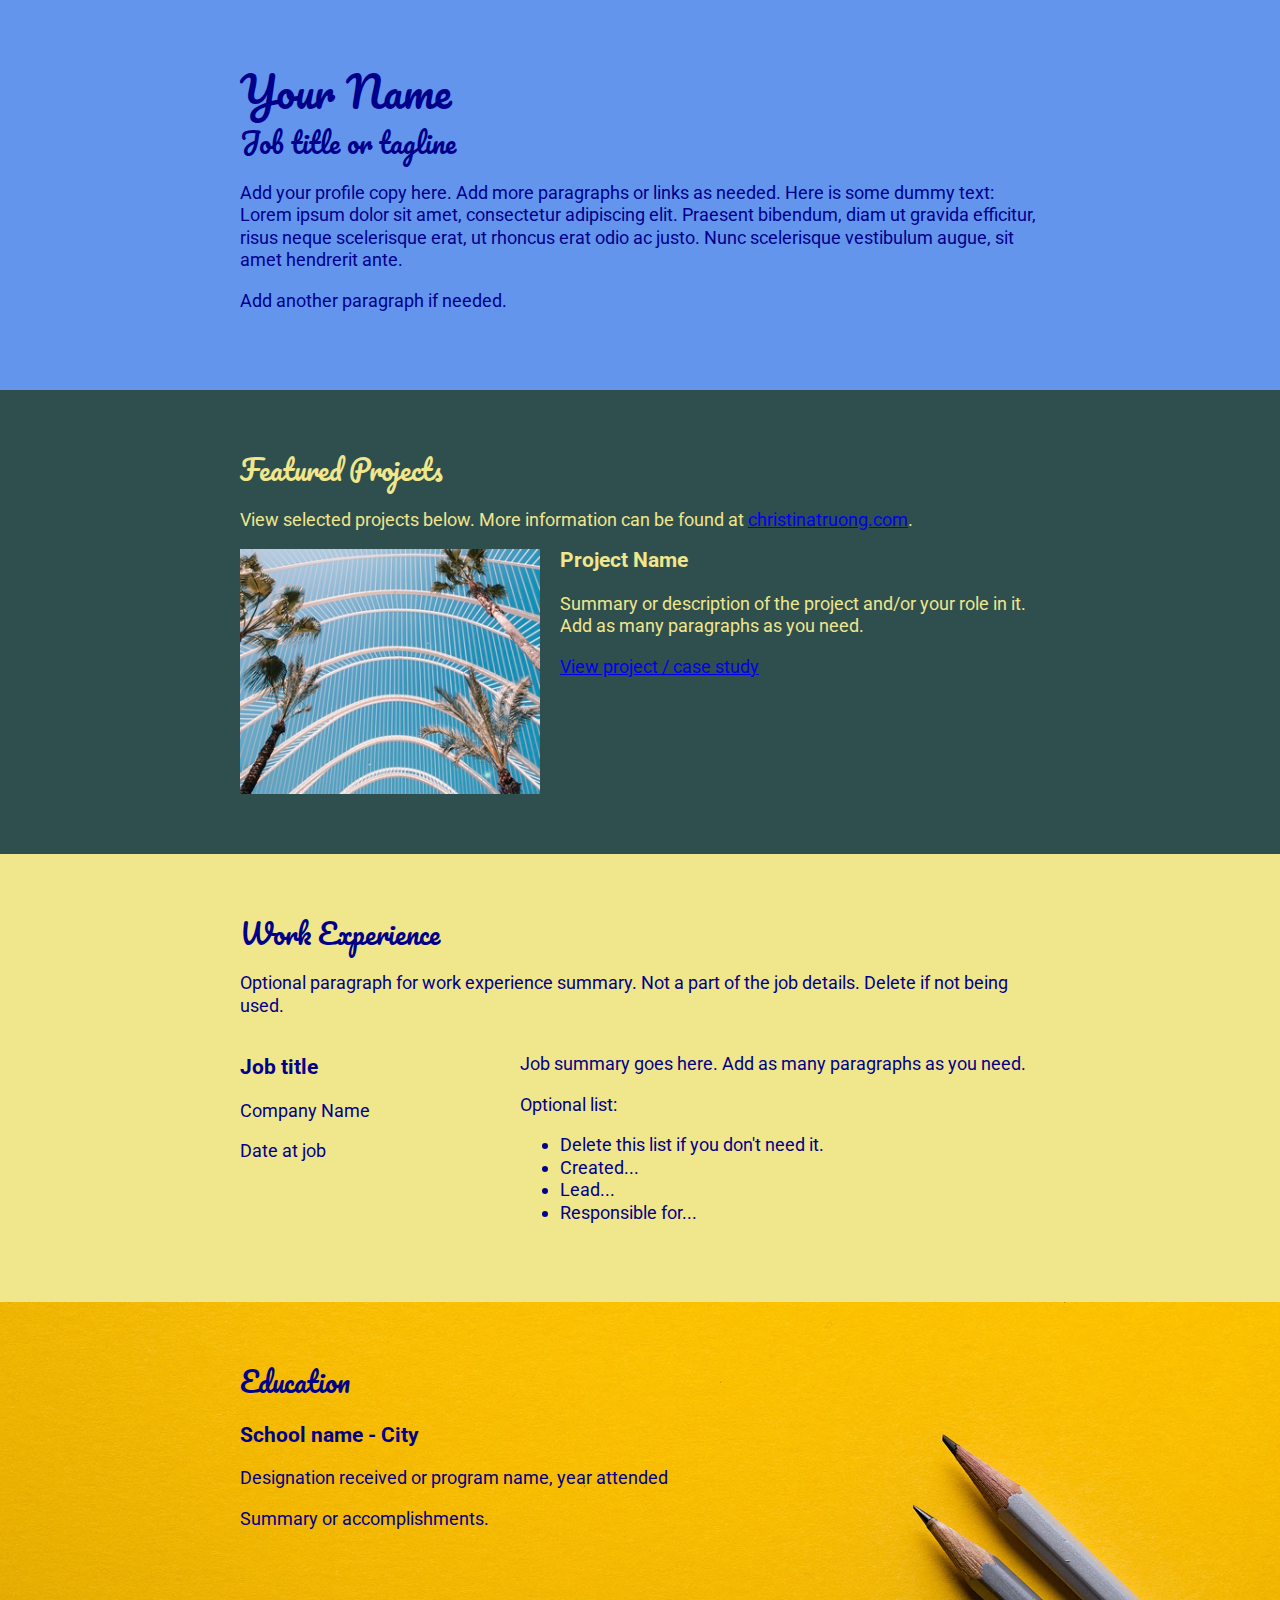
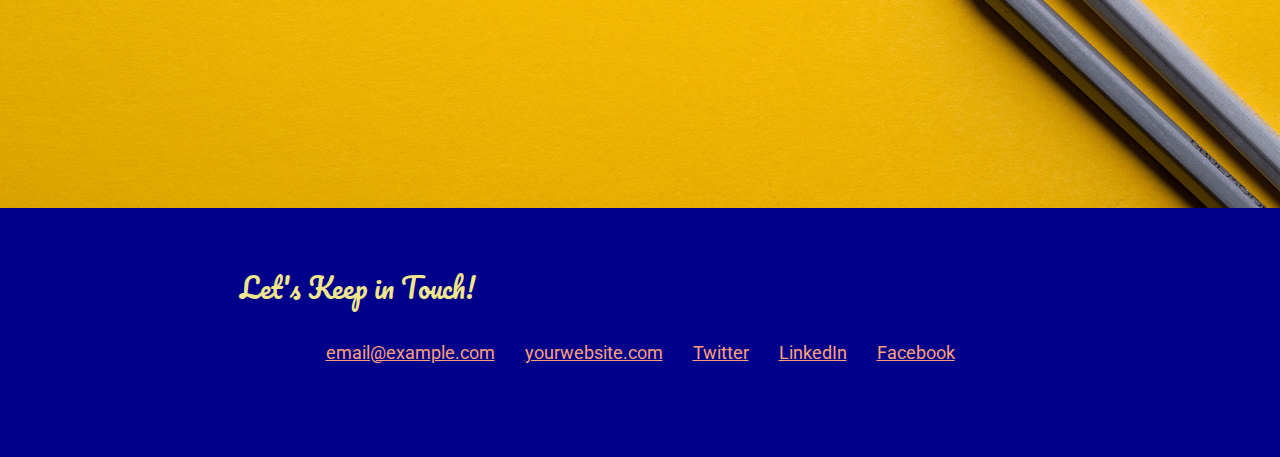
<file: CSS Essential training/index.html>
<!DOCTYPE html>
<html lang="en">
  <head>
    <meta charset="UTF-8">
    <meta name="viewport" content="width=device-width, initial-scale=1.0">
    <title>About Stephanie</title>
    <link rel="stylesheet" href="/CSS Essential training/css/styles.css">
    <link rel="preconnect" href="https://fonts.googleapis.com">
    <link rel="preconnect" href="https://fonts.gstatic.com" crossorigin>
    <link href="https://fonts.googleapis.com/css2?family=Pacifico&family=Roboto&display=swap" rel="stylesheet">
  </head>
  <body>
    <main>
      <!-- ***********************  ABOUT / PROFILE  *********************** -->
      <header>
        <div class="content-wrap">    
          <h1>Your Name</h1>
          <h2>Job title or tagline</h2>
          <p>Add your profile copy here. Add more paragraphs or links as needed. Here is some dummy text: Lorem ipsum dolor sit amet, consectetur adipiscing elit. Praesent bibendum, diam ut gravida efficitur, risus neque scelerisque erat, ut rhoncus erat odio ac justo. Nunc scelerisque vestibulum augue, sit amet hendrerit ante.</p>
          <p>Add another paragraph if needed.</p>
       </div>
      </header>

      <!-- ********************  PROJECTS / PORTFOLIO  ********************* -->
      <section class="projects">
        <div class="content-wrap">
          <h2>Featured Projects</h2>
          <p>View selected projects below. More information can be found at <a href="http://christinatruong.com">christinatruong.com</a>.</p>

          <!-- Copy the whole <section> block to add more projects. -->
          <section class="project-item">
            <img src="images/thumbnail-3.jpg" alt="description of image">
            <h3>Project Name</h3>
            <p>Summary or description of the project and/or your role in it. Add as many paragraphs as you need.</p>
            <a href="#" target="_blank">View project / case study</a>
          </section>
          <!-- End of Project block. -->
      </div>
      </section>

      <!-- ***********************  WORK EXPERIENCE  *********************** -->
      <section class="work-experience"> 
        <div class="content-wrap">      
          <h2>Work Experience</h2>
          <p>Optional paragraph for work experience summary. Not a part of the job details. Delete if not being used.</p>

          <!-- Copy this whole <section> block to add more jobs. -->
          <section class="job-item">
            <div class="job-detalis">
              <h3>Job title</h3>
              <p>Company Name</p>
              <p>Date at job</p>
           </div>
           <div class="job-summary">
              <p>Job summary goes here. Add as many paragraphs as you need.</p>
              <p>Optional list:</p>
              <ul>
                <li>Delete this list if you don't need it.</li>
                <li>Created...</li>
                <li>Lead...</li>
                <li>Responsible for...</li>
              </ul>
            </div>
          </section>
          <!-- End of Job block. -->
       </div>
      </section>

      <!-- ******************  EDUCATION & CERTIFICATIONS ****************** -->
      <section class="education">
        <div class="content-wrap">
          <h2>Education</h2>

          <!-- Copy this whole <section> block to add more schools. -->
          <section>
            <h3>School name - City</h3>
            <p>Designation received or program name, year attended</p>
            <p>Summary or accomplishments.</p>
          </section>
          <!-- End of School block. -->
       </div>
      </section>

      <!-- *****************  CONTACT INFO / SOCIAL MEDIA  ***************** -->
      <footer>
        <div class="content-wrap">
          <h2>Let's Keep in Touch!</h2>

          <!-- Social media and contact links. Add or remove any networks. -->
          <ul class="contact-list">
            <li><a href="mailto:email@example.com">email@example.com</a></li>
            <li><a href="http://yourwebsite.com" target="_blank">yourwebsite.com</a></li>
            <li><a href="#" target="_blank">Twitter</a></li>
            <li><a href="#" target="_blank">LinkedIn</a></li>
            <li><a href="#" target="_blank">Facebook</a></li>
          </ul>
       </div>
      </footer>
    </main>
  </body>
</html>
</file>
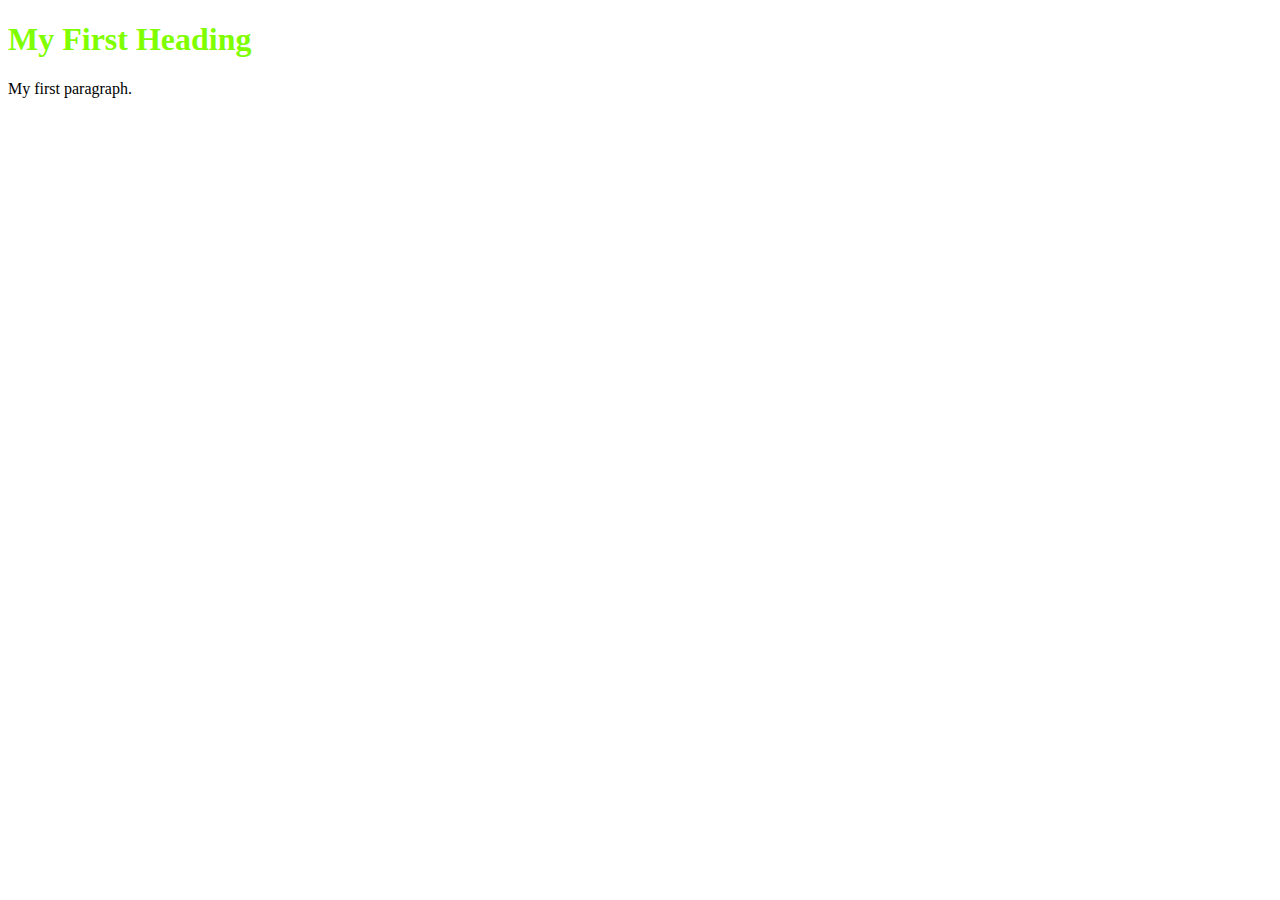
<file: Steph/Index.html>
<!DOCTYPE html>
<html lang="en">

<head>
    <meta charset="utf-8">
    <link rel="stylesheet" href="Style.css" type="text/css">
    <title>Steph's page</title>
</head>

<body>
    <h1 class="ugly">My First Heading</h1>
    <p>My first paragraph.</p>

</body>

</html>
</file>
<file: CSS Essential training/css/styles.css>
<STYLE>
html {
    box-sizing: border-box;
}
*, *:before, *:after {
    box-sizing: inherit;
}
img {
    width: 300px;
}
/*Global styles
------------------------------*/
body {
    margin: 0;
    padding: 0;
    color:  darkblue;
    font-size: 18px;
    line-height: 125%;
    font-family: 'Roboto', sans-serif; 
}
h1, h2 {
    margin: 0;
    font-family: 'Pacifico', cursive;
    font-weight: 200;
    line-height: 150%;
}

h1 {
    font-size: 42px;
}
.content-wrap {
    max-width: 800px;
    width: 85%;
    margin: 0 auto;
    padding: 60px 0;
}

/*Header
------------------------------*/
header {
    background-color: cornflowerblue;
}

/*Projects
------------------------------*/
.projects {
    background-color: darkslategrey;
    color: khaki;
}
.project-item {
    overflow: hidden;
}
.project-item img {
    float: left;
    margin-right: 20px;
}
.project-item h3 {
    margin-top: 0;
}

.work-experience {
    background-color: khaki;
}
.job-item {
    display: grid;
    grid-template-columns: 1fr 2fr;
    column-gap: 20px;
}
.job-summary {

}
.education {
    background-color: lightsalmon;
    background-image:url(../images/joanna-kosinska-unsplash.jpg);
    background-size: cover;
    background-position: top right;
    padding-bottom: 200px;
}
footer {
    background-color: darkblue;
    color: khaki;
}
footer a {
    color: lightsalmon;
}
.contact-list {
    list-style-type: none;
    padding: 0;
    display: flex;
    justify-content: center;
}
.contact-list a {
    padding: 15px;
    display: inline-block;
}

</STYLE>
</file>
<file: Steph/Style.css>
<STYLE>
p {
    color: blueviolet;
    font-size: 26px;
    font-weight: 900;
}
.ugly {
    color:chartreuse;
}
</STYLE>
</file>
